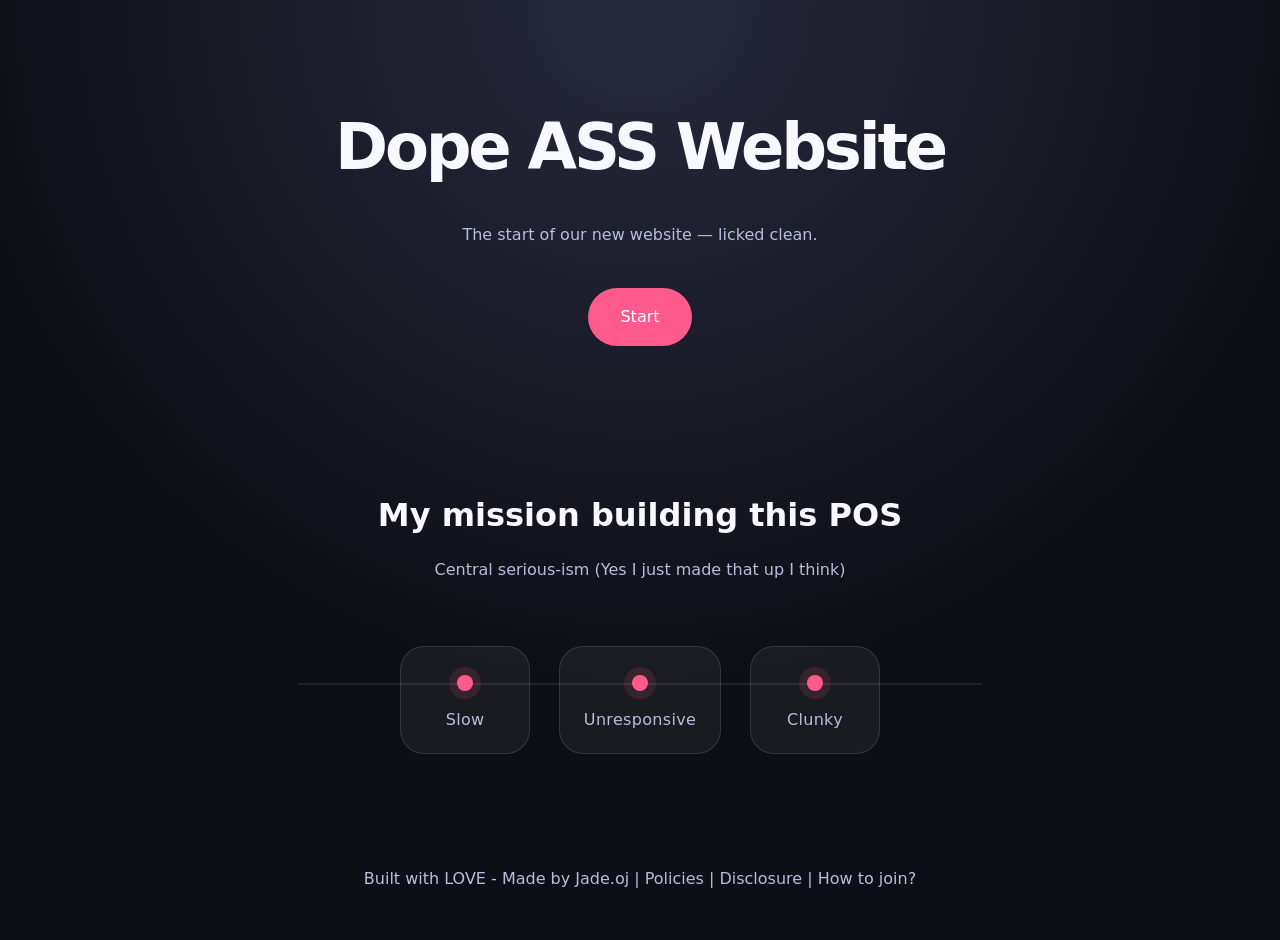
<file: index.html>
<!DOCTYPE html>
<html lang="en">
<head>
  <meta charset="UTF-8">
  <meta name="viewport" content="width=device-width, initial-scale=1.0">
  <title>Dope ASS Website</title>
  <link rel="stylesheet" href="styles.css">
</head>
<body>
  <header class="site-header">
    <div class="container">
      <h1>Dope ASS Website</h1>
      <p>The start of our new website — licked clean.</p>
      <a class="primary-button" href="blank.html">Start</a>
    </div>
  </header>

  <main class="container">
    <section id="about" class="section mission-section">
      <div class="mission-shell">
        <div class="mission-copy">
          <h2>My mission building this POS</h2>
          <p>Central serious-ism (Yes I just made that up I think)</p>
        </div>

        <div class="mission-pinpoints">
          <div class="pinpoint">
            <span class="pinpoint-dot"></span>
            <p>Slow</p>
          </div>
          <div class="pinpoint">
            <span class="pinpoint-dot"></span>
            <p>Unresponsive</p>
          </div>
          <div class="pinpoint">
            <span class="pinpoint-dot"></span>
            <p>Clunky</p>
          </div>
        </div>
      </div>
    </section>
  </main>

  <footer class="site-footer">
    <div class="container">
      <p>Built with LOVE - Made by Jade.oj | Policies | Disclosure | How to join?</p>
    </div>
  </footer>

  <script src="script.js"></script>
</body>
</html>
</file>
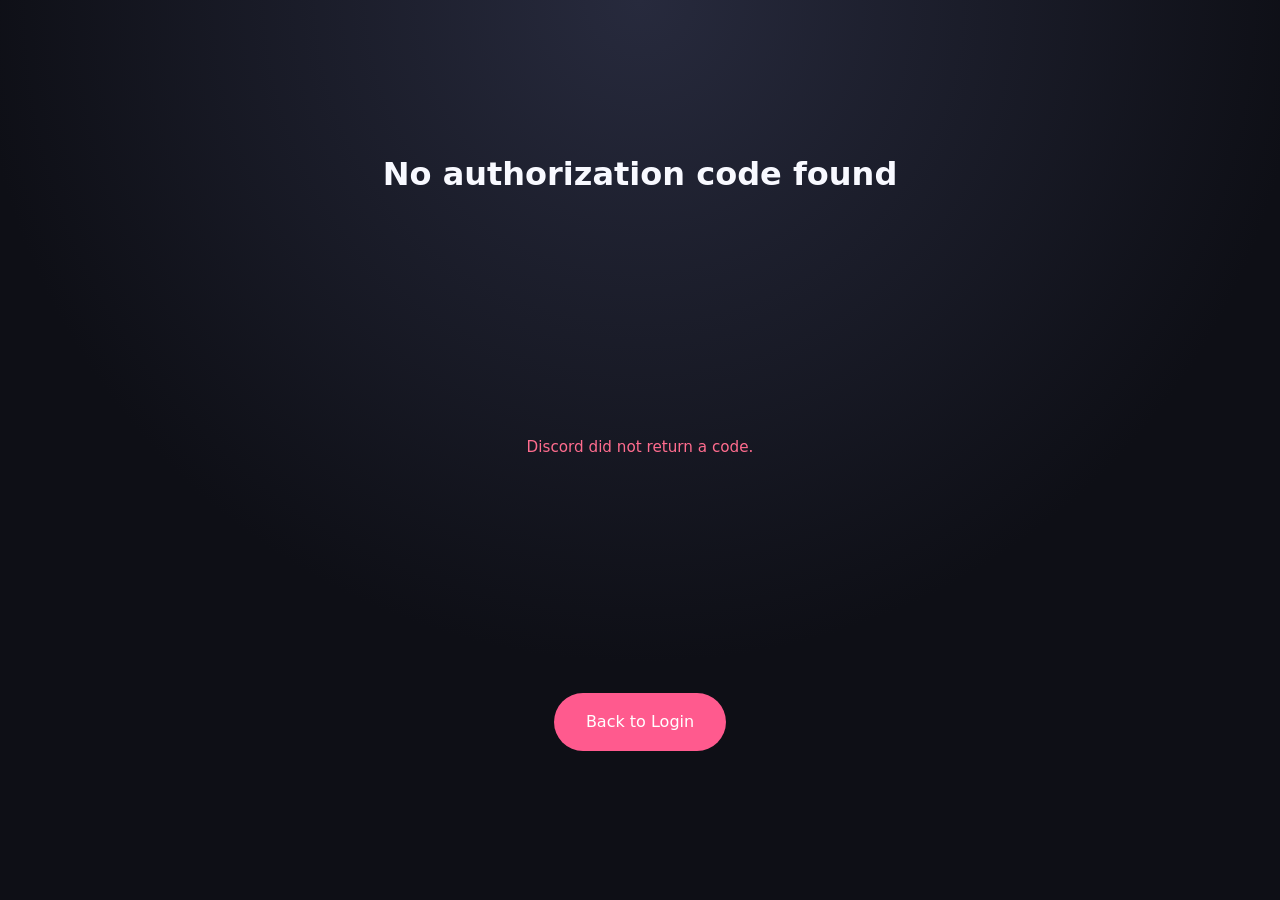
<file: discord-callback.html>
<!DOCTYPE html>
<html lang="en">
<head>
  <meta charset="UTF-8">
  <meta name="viewport" content="width=device-width, initial-scale=1.0">
  <title>Discord Callback</title>
  <link rel="stylesheet" href="styles.css">
</head>
<body>
  <main class="login-page callback-root">
    <div class="login-card">
      <p>Processing Discord callback...Standby - or leave. I don't care.</p>
      <button onclick="history.back()" class="back-button">Go Back</button>
    </div>
  </main>
  <script src="script.js"></script>
</body>
</html>
</file>
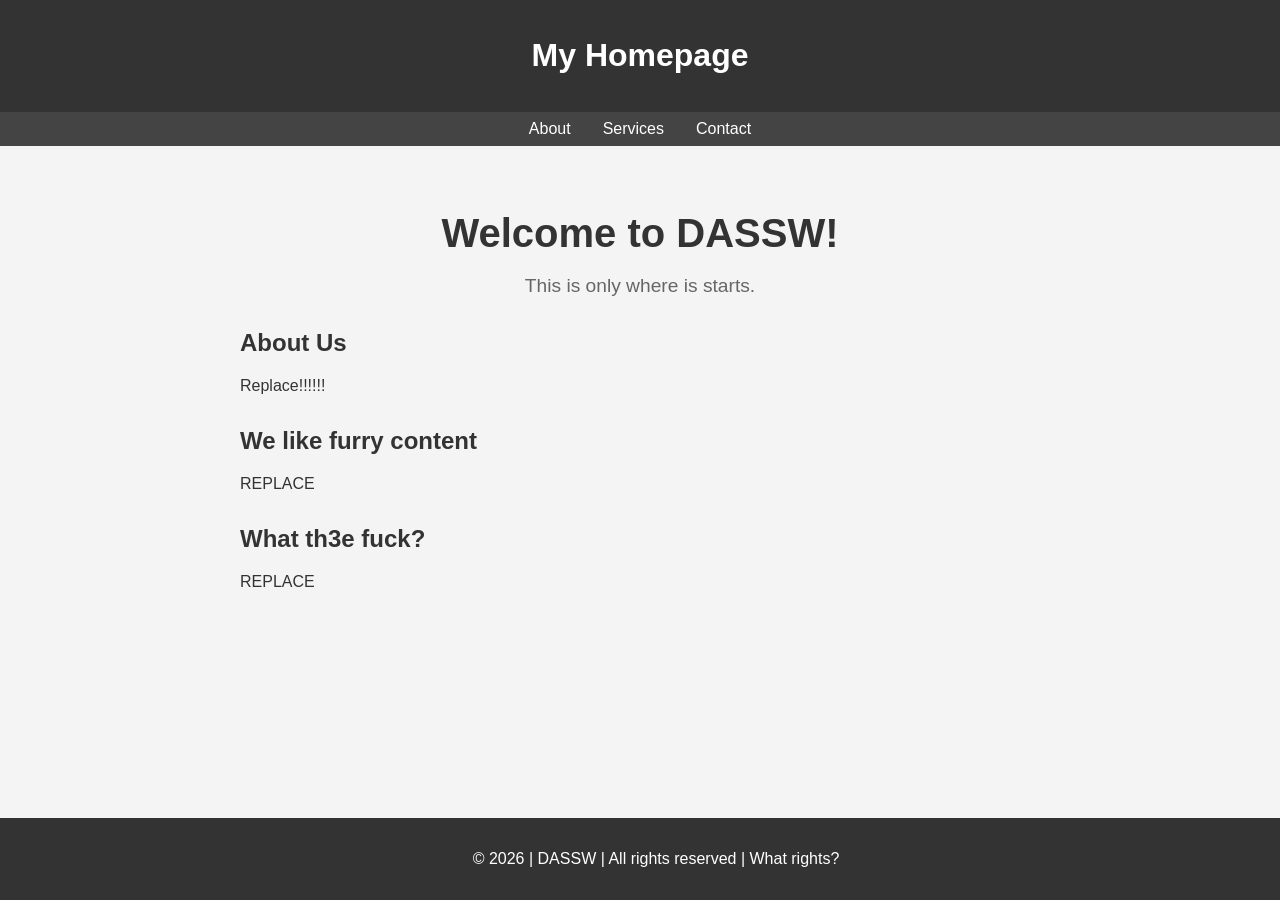
<file: Home.html>
<!DOCTYPE html>
<html lang="en">
<head>
    <meta charset="UTF-8">
    <meta name="viewport" content="width=device-width, initial-scale=1.0">
    <title>Welcome to My Homepage</title>
    <style>
        body {
            font-family: Arial, sans-serif;
            margin: 0;
            padding: 0;
            background-color: #f4f4f4;
            color: #333;
        }
        header {
            background-color: #333;
            color: white;
            padding: 1rem;
            text-align: center;
        }
        nav {
            background-color: #444;
            padding: 0.5rem;
        }
        nav ul {
            list-style: none;
            padding: 0;
            margin: 0;
            display: flex;
            justify-content: center;
        }
        nav li {
            margin: 0 1rem;
        }
        nav a {
            color: white;
            text-decoration: none;
        }
        main {
            padding: 2rem;
            max-width: 800px;
            margin: 0 auto;
        }
        .hero {
            text-align: center;
            margin-bottom: 2rem;
        }
        .hero h1 {
            font-size: 2.5rem;
            margin-bottom: 1rem;
        }
        .hero p {
            font-size: 1.2rem;
            color: #666;
        }
        section {
            margin-bottom: 2rem;
        }
        footer {
            background-color: #333;
            color: white;
            text-align: center;
            padding: 1rem;
            position: fixed;
            bottom: 0;
            width: 100%;
        }
    </style>
</head>
<body>
    <header>
        <h1>My Homepage</h1>
    </header>
    <nav>
        <ul>
            <li><a href="#about">About</a></li>
            <li><a href="#services">Services</a></li>
            <li><a href="#contact">Contact</a></li>
        </ul>
    </nav>
    <main>
        <section class="hero">
            <h1>Welcome to DASSW!</h1>
            <p>This is only where is starts.</p>
        </section>
        <section id="about">
            <h2>About Us</h2>
            <p>Replace!!!!!!</p>
        </section>
        <section id="services">
            <h2>We like furry content</h2>
            <p>REPLACE</p>
        </section>
        <section id="contact">
            <h2>What th3e fuck?</h2>
            <p>REPLACE</p>
        </section>
    </main>
    <footer>
        <p>&copy; 2026 | DASSW | All rights reserved | What rights?</p>
    </footer>
</body>
</html>
</file>
<file: styles.css>
:root {
  --bg: #0e0f16;
  --surface: #141622;
  --text: #f8f9ff;
  --accent: #ff5a8e;
  --accent-soft: rgba(255, 90, 142, 0.16);
  --muted: #b8bddc;
}

* {
  box-sizing: border-box;
  margin: 0;
  padding: 0;
}

html, body {
  min-height: 100%;
}

body {
  font-family: Inter, system-ui, -apple-system, BlinkMacSystemFont, "Segoe UI", sans-serif;
  background: radial-gradient(circle at top, #272a3d 0%, #0e0f16 60%);
  color: var(--text);
  line-height: 1.6;
}

.container {
  width: min(1120px, calc(100% - 2rem));
  margin: 0 auto;
}

.site-header {
  padding: 6rem 0 5rem;
  text-align: center;
}

.site-header h1 {
  font-size: clamp(2.75rem, 5vw, 4.5rem);
  letter-spacing: -0.05em;
}

.site-header p {
  margin: 1.5rem auto 2.5rem;
  max-width: 720px;
  color: var(--muted);
}

.primary-button {
  display: inline-flex;
  align-items: center;
  justify-content: center;
  padding: 1rem 2rem;
  background: var(--accent);
  color: #fff;
  text-decoration: none;
  border-radius: 999px;
  transition: transform 0.2s ease, box-shadow 0.2s ease;
}

.primary-button:hover {
  transform: translateY(-2px);
  box-shadow: 0 20px 40px rgba(255, 90, 142, 0.18);
}

.login-page {
  min-height: 100vh;
  display: grid;
  place-items: center;
  padding: 2rem 1rem;
}

.login-card {
  width: min(540px, 100%);
  background: rgba(255, 255, 255, 0.04);
  border: 1px solid rgba(255, 255, 255, 0.1);
  border-radius: 32px;
  padding: 2.5rem;
  box-shadow: 0 30px 80px rgba(0, 0, 0, 0.28);
}

.discord-brand {
  display: flex;
  gap: 1rem;
  align-items: center;
  margin-bottom: 2rem;
}

.discord-brand img {
  width: 48px;
  height: 48px;
}

.discord-brand h1 {
  margin: 0;
  font-size: 1.75rem;
}

.discord-brand p {
  margin: 0.35rem 0 0;
  color: var(--muted);
  line-height: 1.5;
}

.discord-button {
  width: 100%;
  display: inline-flex;
  align-items: center;
  justify-content: center;
  gap: 0.75rem;
  padding: 1rem 1.25rem;
  border: none;
  border-radius: 16px;
  background: #5865f2;
  color: #fff;
  font-weight: 700;
  cursor: pointer;
  transition: transform 0.2s ease, filter 0.2s ease;
}

.discord-button:hover {
  transform: translateY(-2px);
  filter: brightness(1.05);
}

.hidden {
  display: none;
}

.login-step {
  margin-top: 2rem;
  display: grid;
  gap: 1rem;
}

.login-step-text {
  color: var(--muted);
}

.input-label {
  font-size: 0.95rem;
  margin-bottom: 0.4rem;
  display: block;
  color: #fff;
}

#discord-username {
  width: 100%;
  padding: 0.95rem 1rem;
  border-radius: 16px;
  border: 1px solid rgba(255, 255, 255, 0.12);
  background: rgba(255, 255, 255, 0.05);
  color: var(--text);
}

#discord-username::placeholder {
  color: rgba(248, 249, 255, 0.5);
}

.login-message {
  min-height: 1.2rem;
  font-size: 0.95rem;
  margin: 0;
}

.login-message.success {
  color: #3ad29f;
}

.login-message.error {
  color: #ff6c8e;
}

.section {
  padding: 4rem 0;
}

.section h2 {
  font-size: 2rem;
  margin-bottom: 1rem;
}

.section p,
.section ul {
  color: var(--muted);
}

.section ul {
  margin-top: 1rem;
  list-style: disc inside;
}

.mission-shell {
  display: flex;
  flex-direction: column;
  align-items: center;
  gap: 2rem;
  text-align: center;
}

.mission-copy p {
  max-width: 700px;
  margin: 0 auto;
  color: var(--muted);
}

.mission-pinpoints {
  position: relative;
  display: flex;
  justify-content: center;
  align-items: center;
  gap: 1.8rem;
  width: 100%;
  max-width: 780px;
  padding: 2rem 0 0;
}

.mission-pinpoints::before {
  content: "";
  position: absolute;
  top: 50%;
  left: 3rem;
  right: 3rem;
  height: 2px;
  background: rgba(255, 255, 255, 0.08);
  transform: translateY(-50%);
}

.pinpoint {
  position: relative;
  padding: 1.75rem 1.5rem 1.25rem;
  background: rgba(255, 255, 255, 0.05);
  border: 1px solid rgba(255, 255, 255, 0.12);
  border-radius: 24px;
  min-width: 130px;
  z-index: 1;
}

.pinpoint-dot {
  display: block;
  width: 16px;
  height: 16px;
  margin: 0 auto 1rem;
  border-radius: 50%;
  background: var(--accent);
  box-shadow: 0 0 0 8px rgba(255, 90, 142, 0.12);
}

.pinpoint p {
  margin: 0;
  font-size: 1rem;
  letter-spacing: 0.02em;
}

.highlight {
  background: rgba(255, 255, 255, 0.03);
  border-radius: 28px;
  padding: 3rem 2rem;
}

.feature-grid {
  display: grid;
  grid-template-columns: repeat(auto-fit, minmax(220px, 1fr));
  gap: 1.5rem;
  margin-top: 2rem;
}

.feature-card {
  background: rgba(255, 255, 255, 0.04);
  padding: 1.75rem;
  border: 1px solid rgba(255, 255, 255, 0.08);
  border-radius: 24px;
}

.site-footer {
  padding: 3rem 0;
  text-align: center;
  color: var(--muted);
}

@media (max-width: 640px) {
  .site-header {
    padding-top: 4rem;
  }
  .section {
    padding: 2.5rem 0;
  }
}
</file>
